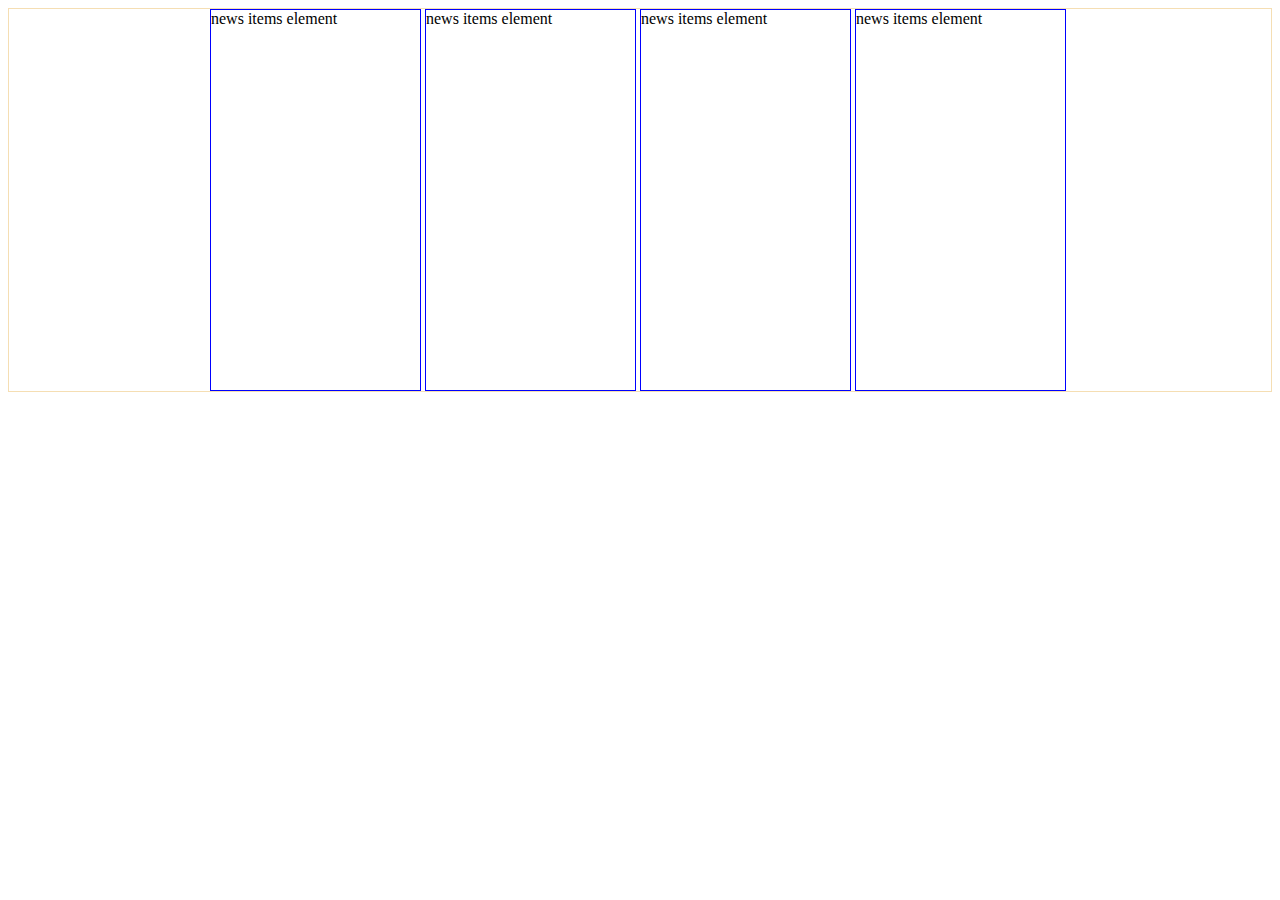
<file: CSSBOXMODEL/index.html>
<!DOCTYPE html>
<html lang="en">

<head>
    <meta charset="UTF-8">
    <meta http-equiv="X-UA-Compatible" content="IE=edge">
    <meta name="viewport" content="width=device-width, initial-scale=1.0">
    <link rel="stylesheet" href="css/style.css">
    <title>Document</title>
</head>

<body>
    <section class="news">
        <div class="news-items">
            <div class="news-items-element">news items element</div>
            <div class="news-items-element">news items element</div>
            <div class="news-items-element">news items element</div>
            <div class="news-items-element">news items element</div>
        </div>
    </section>

</body>

</html>
</file>
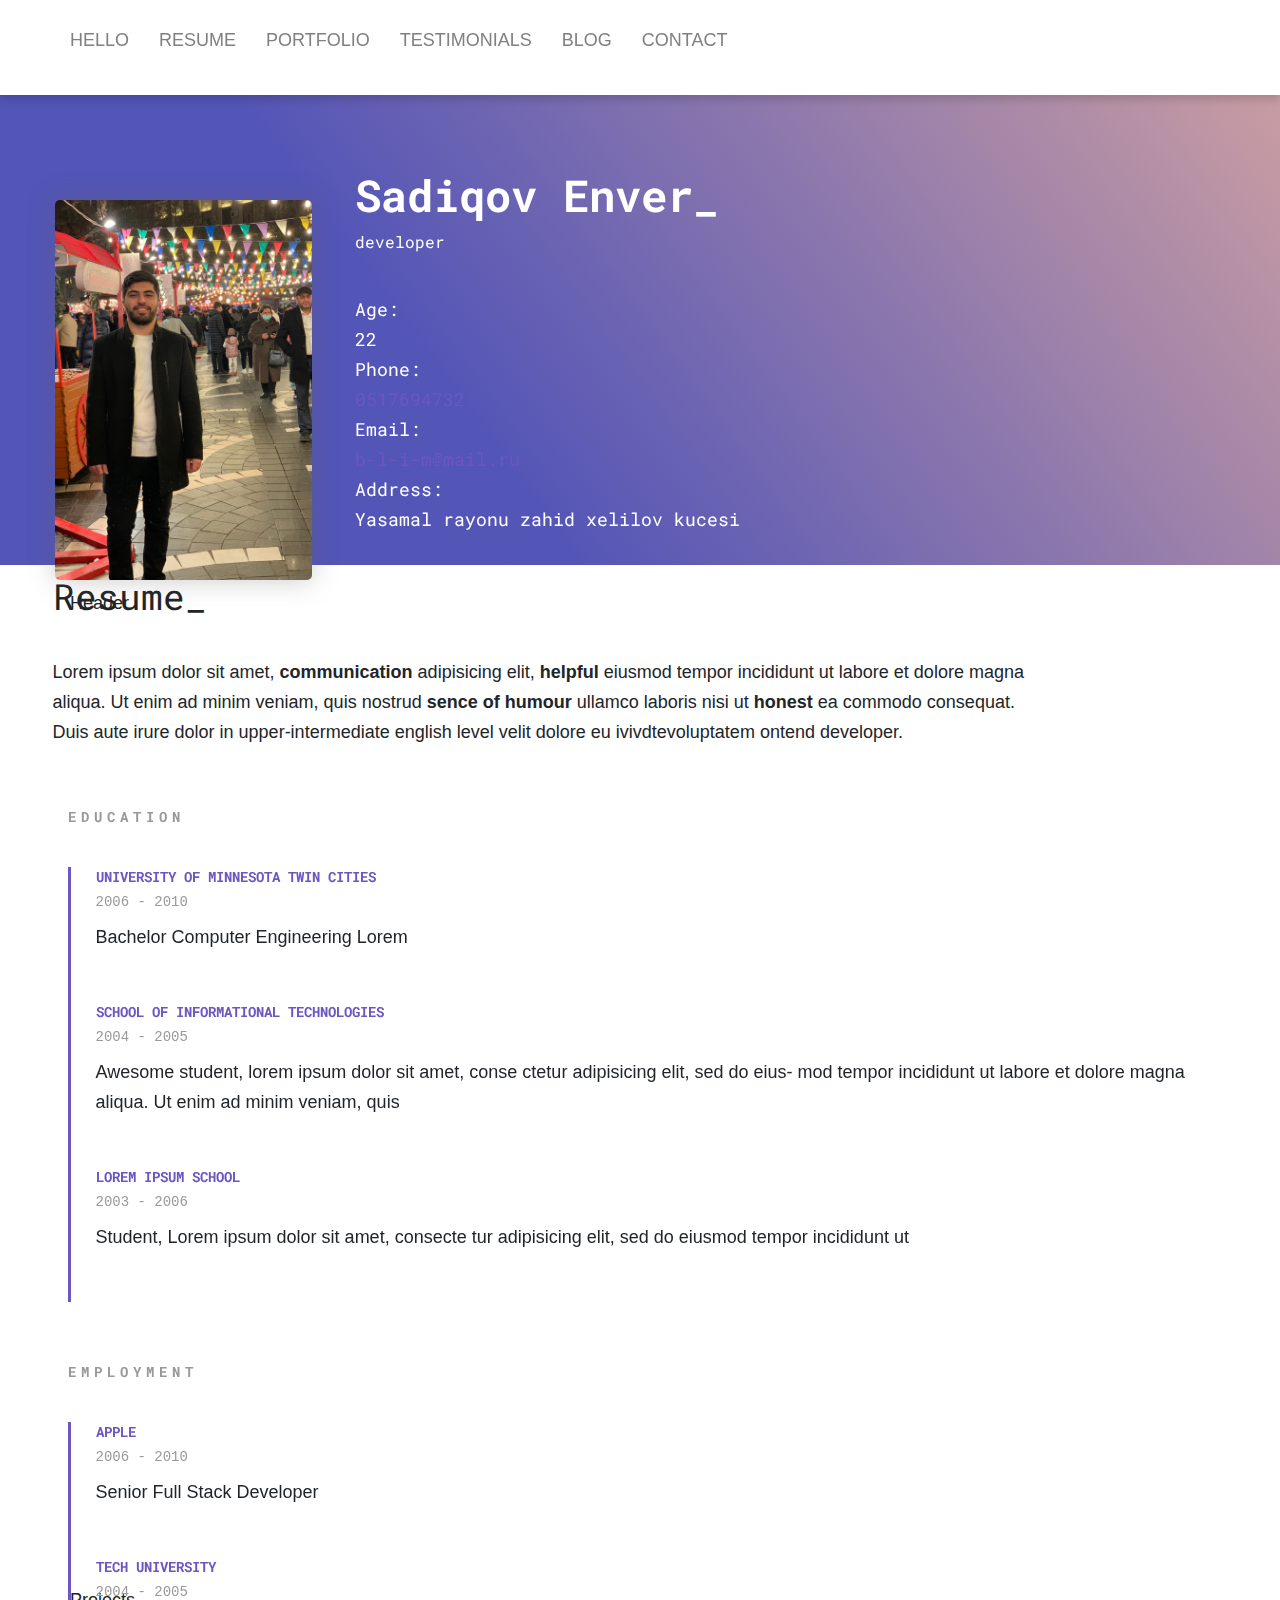
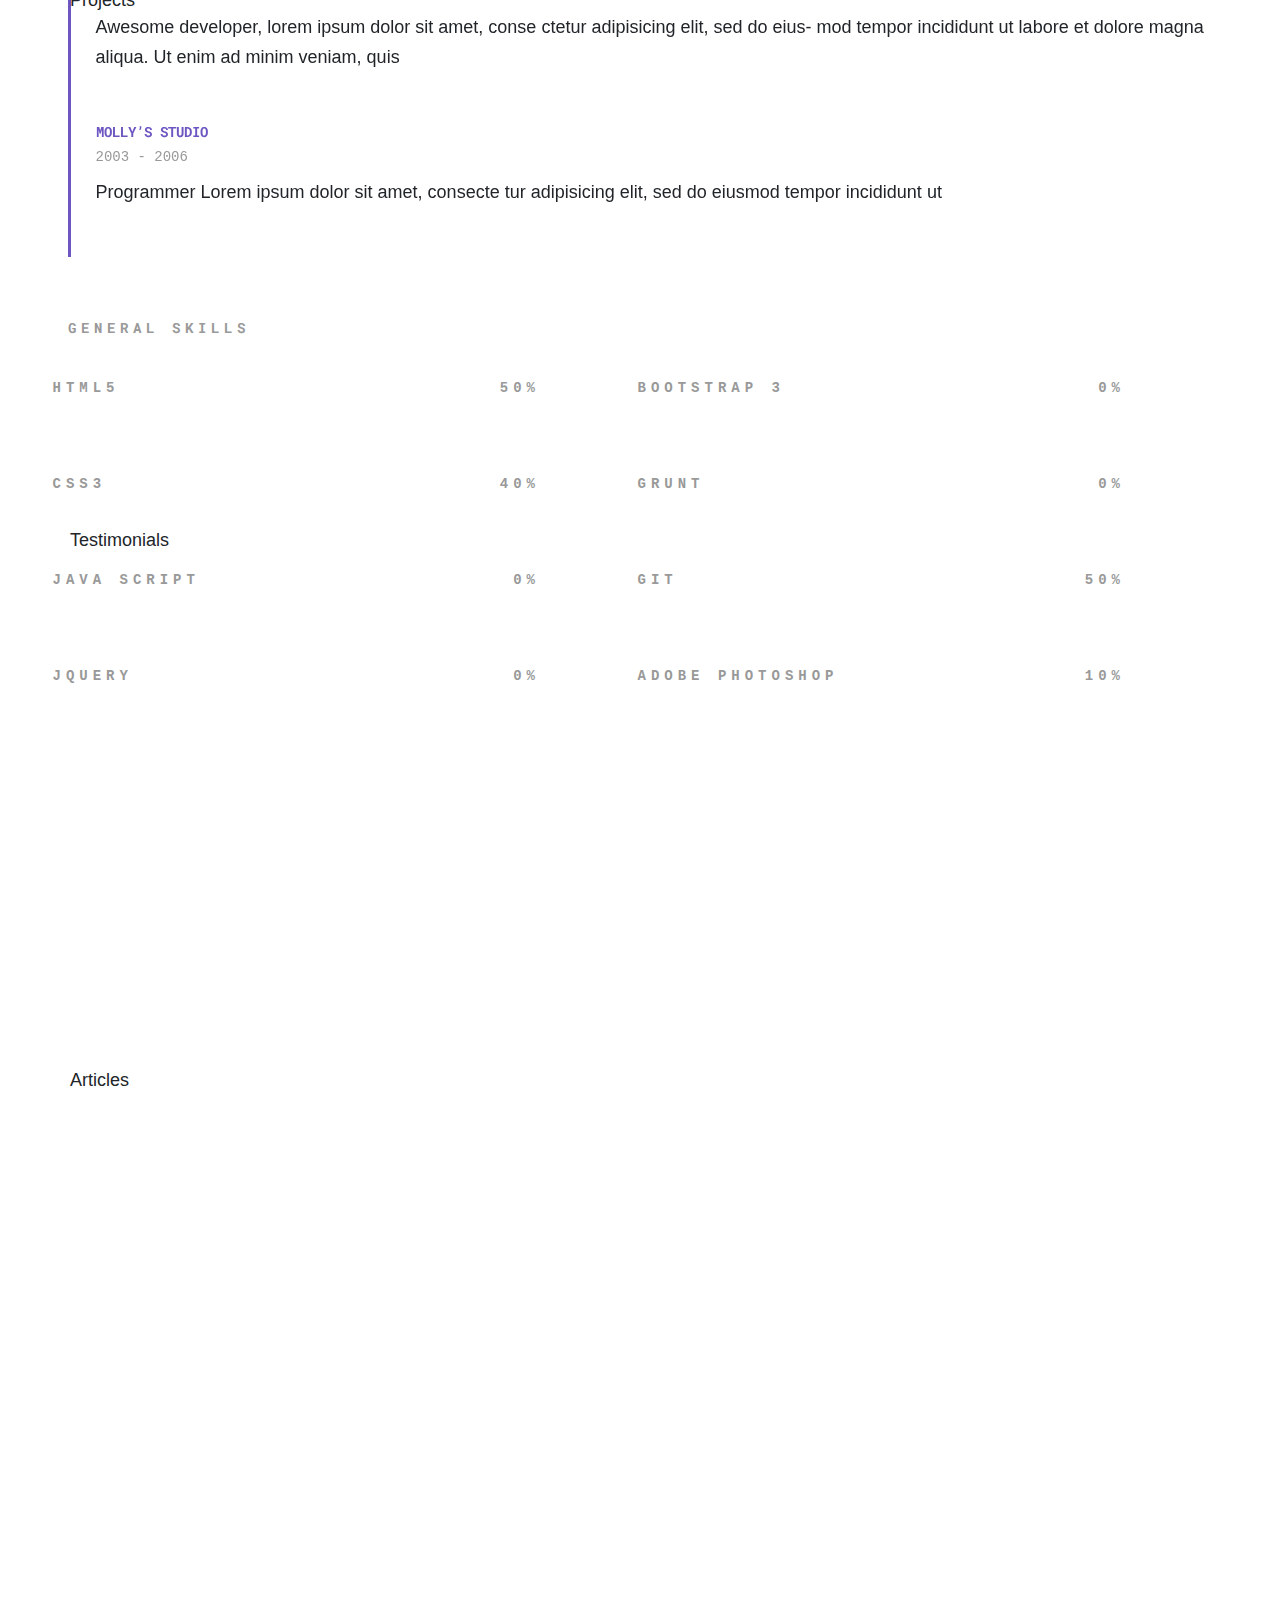
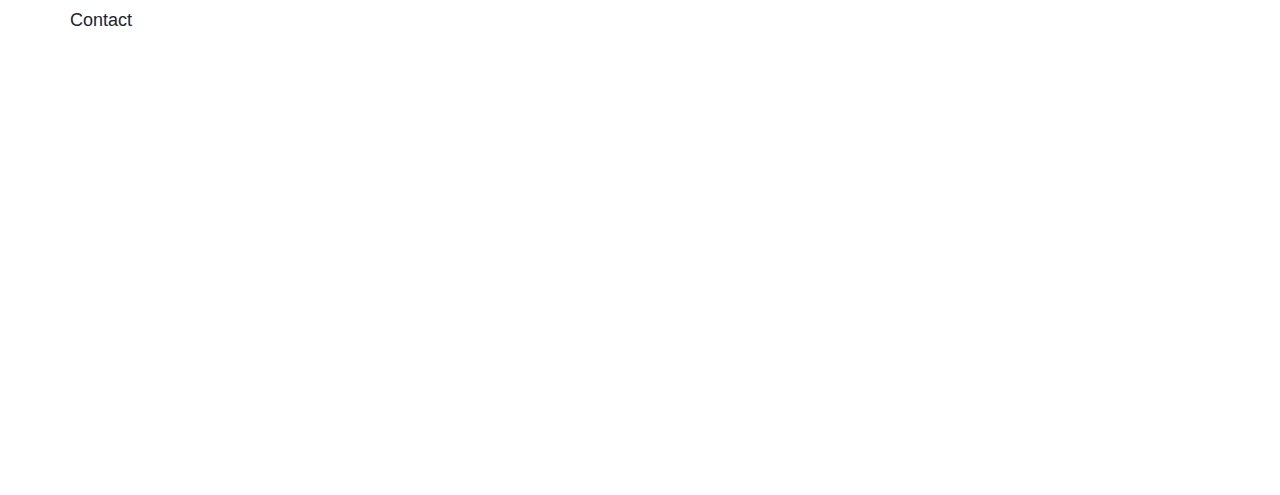
<file: Projectstar/index.html>
<!DOCTYPE html>
<html lang="en">

<head>
    <meta charset="UTF-8">
    <meta http-equiv="X-UA-Compatible" content="IE=edge">
    <meta name="viewport" content="width=device-width, initial-scale=1.0">
    <link rel="preconnect" href="https://fonts.googleapis.com">
    <link rel="preconnect" href="https://fonts.gstatic.com" crossorigin>
    <link href="https://fonts.googleapis.com/css2?family=Roboto+Mono:wght@100;200;500;600;700&display=swap" rel="stylesheet">
    <link rel="stylesheet" href="css/reset.css">
    <link rel="stylesheet" href="css/style.css">

    <title>PORTFOLIO</title>

</head>

<body>
  <!-- navbar start -->
    <section id="navbar">
        <div class="container">
            <div class="navbar">
                <ul>
                    <li>
                        <a href="#header">Hello</a>
                    </li>
                    <li>
                        <a href="#resume">Resume</a>
                    </li>
                    <li>
                        <a href="#projects">Portfolio</a>
                    </li>
                    <li>
                        <a href="#testimonials">Testimonials</a>
                    </li>
                    <li>
                        <a href="#blog">Blog</a>
                    </li>
                    <li>
                        <a href="#contact">Contact</a>
                    </li>
                </ul>
            </div>
        </div>
    </section>
    <!-- navbar finis -->

    <!-- header start -->
    <section id="header">
        <div class="container">
          <div class="row personal-profile">
            <div class="col-md-4 personal-profile__avatar">
              <img class="" src="avatar.png" alt="avatar">
            </div>
            <div class="col-md-8">
              <p class="personal-profile__name">Sadiqov Enver_</p>
              <p class="personal-profile__work">developer</p>
              <div class="personal-profile__contacts">
                <dl class="contact-list contact-list__opacity-titles">
                  <dt>Age:</dt>
                  <dd>22</dd>
                  <dt>Phone:</dt>
                  <dd><a href="tel:0517694732">0517694732</a></dd>
                  <dt>Email:</dt>
                  <dd><a href="b-l-i-m@mail.ru">b-l-i-m@mail.ru</a></dd>
                  <dt>Address:</dt>
                  <dd>Yasamal rayonu zahid xelilov kucesi</dd>
                </dl>
              </div>
              <p class="personal-profile__social">
                <a href="" target="_blank"><i class="fa fa-github"></i></a>
                <a href="" target="_blank"><i class="fa fa-linkedin-square"></i></a>
                <a href="" target="_blank"><i class="fa fa-facebook-square"></i></a>
              </p>
            </div>
          </div>

            <div class="header">
                <h1>Header</h1>
            </div>
        </div>
    </section>
    <!-- header finis -->

    <!-- Hello start-->
   
    <!-- Hello finis-->

    <!-- Resume start -->
      
        <section id="resume" class="container section">
            <div class="row">
              <div class="col-md-10">
                <h2 id="resume_header" class="section__title">Resume_</h2>
                <p class="section__description">
                  Lorem ipsum dolor sit amet, <i><b>communication</b></i> adipisicing elit, <i><b>helpful</b></i> eiusmod
                  tempor incididunt ut labore et dolore magna aliqua. Ut enim ad minim veniam, quis nostrud <i><b>sence of
                  humour</b></i> ullamco laboris nisi ut <i><b>honest</b></i> ea commodo consequat. Duis aute irure dolor in
                  upper-intermediate english level velit  dolore eu ivivdtevoluptatem ontend developer.
                </p>
              </div>
            </div>
            <div class="row">
              <div class="col-md-8 section__resume resume-list">
                <h3 class="resume-list_title">education</h3>
                <div class="resume-list__block">
                  <p class="resume-list__block-title">University of Minnesota Twin Cities </p>
                  <p class="resume-list__block-date">2006 - 2010</p>
                  <p>
                    Bachelor Computer Engineering Lorem
                  </p>
                </div>
                <div class="resume-list__block">
                  <p class="resume-list__block-title">School of Informational technologies</p>
                  <p class="resume-list__block-date">2004 - 2005</p>
                  <p>
                    Awesome student, lorem ipsum dolor sit amet, conse ctetur adipisicing elit, sed do eius-
                    mod tempor incididunt ut labore et dolore magna aliqua. Ut enim ad minim veniam, quis
                  </p>
                </div>
                <div class="resume-list__block">
                  <p class="resume-list__block-title">Lorem Ipsum School</p>
                  <p class="resume-list__block-date">2003 - 2006</p>
                  <p>
                    Student, Lorem ipsum dolor sit amet, consecte tur adipisicing elit, sed do eiusmod tempor
                    incididunt ut
                  </p>
                </div>
              </div>
            </div>
            <div class="row">
              <div class="col-md-8 section__resume resume-list">
                <h3 class="resume-list_title">employment</h3>
                <div class="resume-list__block">
                  <p class="resume-list__block-title">Apple</p>
                  <p class="resume-list__block-date">2006 - 2010</p>
                  <p>
                    Senior Full Stack Developer
                  </p>
                </div>
                <div class="resume-list__block">
                  <p class="resume-list__block-title">Tech university</p>
                  <p class="resume-list__block-date">2004 - 2005</p>
                  <p>
                    Awesome developer, lorem ipsum dolor sit amet, conse ctetur adipisicing elit, sed do eius-
                    mod tempor incididunt ut labore et dolore magna aliqua. Ut enim ad minim veniam, quis
                  </p>
                </div>
                <div class="resume-list__block">
                  <p class="resume-list__block-title">Molly’s studio</p>
                  <p class="resume-list__block-date">2003 - 2006</p>
                  <p>
                    Programmer Lorem ipsum dolor sit amet, consecte tur adipisicing elit, sed do eiusmod tempor
                    incididunt ut
                  </p>
                </div>
              </div>
            </div>
            <div class="row section__resume progress-list js-progress-list">
              <div class="col-md-12">
                <h3 class="progress-list__title">general skills</h3>
              </div>
              <div class="col-md-5 mr-auto">
                <div class="progress-list__skill">
                  <p>
                    <span class="progress-list__skill-title">html5</span>
                    <span class="progress-list__skill-value">50%</span>
                  </p>
                  <div class="progress">
                    <div class="progress-bar" role="progressbar" aria-valuenow="80" aria-valuemin="0" aria-valuemax="100" >
                    </div>
                  </div>
                </div>
                <div class="progress-list__skill">
                  <p>
                    <span class="progress-list__skill-title">css3</span>
                    <span class="progress-list__skill-value">40%</span>
                  </p>
                  <div class="progress">
                    <div class="progress-bar" role="progressbar" aria-valuenow="70" aria-valuemin="0" aria-valuemax="100">
                    </div>
                  </div>
                </div>
                <div class="progress-list__skill">
                  <p>
                    <span class="progress-list__skill-title">java script</span>
                    <span class="progress-list__skill-value">0%</span>
                  </p>
                  <div class="progress">
                    <div class="progress-bar" role="progressbar" aria-valuenow="90" aria-valuemin="0" aria-valuemax="100">
                    </div>
                  </div>
                </div>
                <div class="progress-list__skill">
                  <p>
                    <span class="progress-list__skill-title">jquery</span>
                    <span class="progress-list__skill-value">0%</span>
                  </p>
                  <div class="progress">
                    <div class="progress-bar" role="progressbar" aria-valuenow="80" aria-valuemin="0" aria-valuemax="100">
                    </div>
                  </div>
                </div>
              </div>
              <div class="col-md-5 mr-auto">
                <div class="progress-list__skill">
                  <p>
                    <span class="progress-list__skill-title">bootstrap 3</span>
                    <span class="progress-list__skill-value">0%</span>
                  </p>
                  <div class="progress">
                    <div class="progress-bar" role="progressbar" aria-valuenow="80" aria-valuemin="0" aria-valuemax="100">
                    </div>
                  </div>
                </div>
                <div class="progress-list__skill">
                  <p>
                    <span class="progress-list__skill-title">grunt</span>
                    <span class="progress-list__skill-value">0%</span>
                  </p>
                  <div class="progress">
                    <div class="progress-bar" role="progressbar" aria-valuenow="60" aria-valuemin="0" aria-valuemax="100">
                    </div>
                  </div>
                </div>
                <div class="progress-list__skill">
                  <p>
                    <span class="progress-list__skill-title">git</span>
                    <span class="progress-list__skill-value">50%</span>
                  </p>
                  <div class="progress">
                    <div class="progress-bar" role="progressbar" aria-valuenow="90" aria-valuemin="0" aria-valuemax="100">
                    </div>
                  </div>
                </div>
                <div class="progress-list__skill">
                  <p>
                    <span class="progress-list__skill-title">adobe photoshop</span>
                    <span class="progress-list__skill-value">10%</span>
                  </p>
                  <div class="progress">
                    <div class="progress-bar" role="progressbar" aria-valuenow="80" aria-valuemin="0" aria-valuemax="100">
                    </div>
                  </div>
                </div>
              </div>
            </div>
          </section>
    
    <!-- recume finis -->
    </section>
    <!-- Resume finis -->
   

    <!-- Projects start --> 
    <section id="projects">
      <div class="container">
          <div class="projects">
              <h1>Projects</h1>
          </div>
      </div>
  </section>
    <!-- Projecrt finis -->

    <!-- Testimonials start -->
    <section id="testimonials">
        <div class="container">
            <div class="testimonials">
                <h1>Testimonials</h1>
            </div>
        </div>
    </section>
    <!-- Testimonials finis -->

    <!-- Articles start -->
    <section id="articles">
      <div class="container">
          <div class="articles">
              <h1>Articles</h1>
          </div>
      </div>
  </section>
 <!-- Articles finis -->

<!--Contact start-->
<section id="contact">
  <div class="container">
      <div class="contact">
          <h1>Contact</h1>
      </div>
  </div>
</section>
<!-- contact finis -->
</body>

</html>
</file>
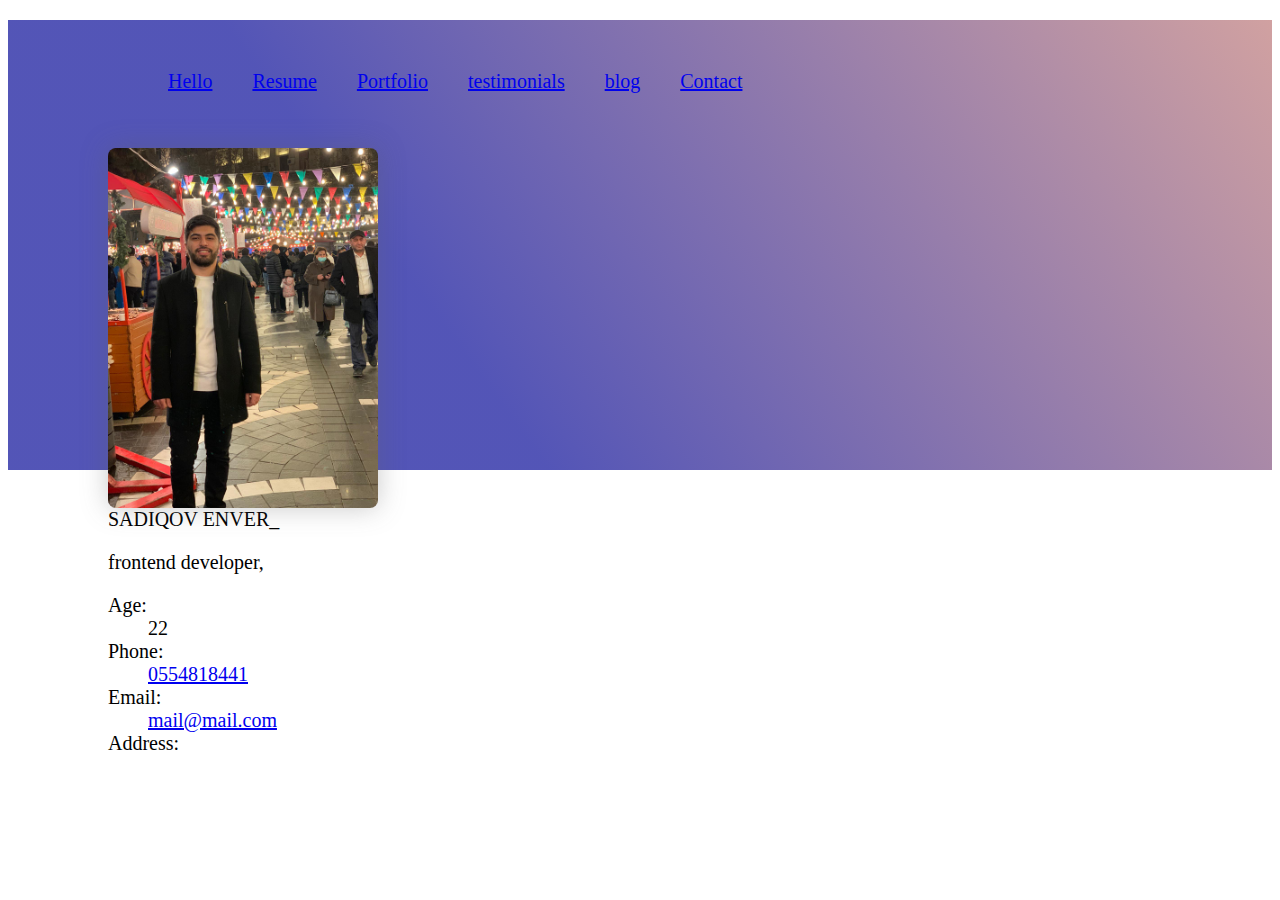
<file: Works/portfolyo/index.html>
<!DOCTYPE html>
<html lang="en">
<head>
    <meta charset="UTF-8">
    <meta http-equiv="X-UA-Compatible" content="IE=edge">
    <meta name="viewport" content="width=device-width, initial-scale=1.0">
    <link rel="stylesheet" href="https://necolas.github.io/normalize.css/8.0.1/normalize.css">
    <link rel="stylesheet" href="css/style.css">

    <title>PORTFOLIO</title>

</head>

<body>
    <!-- mail header start -->
    <SECTION class="mail-header1">
    <div class="container">
    <div class="row-menu">
        <div class="item-menu">

            <ul>
            <li><a href="#hello">Hello</a></li>
            <li><a href="#resume">Resume</a></li>
            <li><a href="#portfolio">Portfolio</a></li>
            <li><a href="#testimonials">testimonials</a></li>
            <li><a href="#blog">blog</a></li>
            <li><a href="#contact">Contact</a></li>
          </ul>
        </div>
    
        <!-- mail header finis -->
       
    <div class="row-profile">
            <div class="item-profile-avatar">
                <img class="" src="avatar.png" alt="avatar">      
            </div>
            <div class="col-md-8">
                
            <p class="personal-profile__name">SADIQOV ENVER_</p>
            <p class="personal-profile__work">frontend developer, </p>
            <div class="personal-profile__contacts">
              <dl class="contact-list contact-list__opacity-titles">
                <dt>Age:</dt>
                <dd>22</dd>
                <dt>Phone:</dt>
                <dd><a href="tel:0554818441">0554818441</a></dd>
                <dt>Email:</dt>
                <dd><a href="B-L-I-M">mail@mail.com</a></dd>
                <dt>Address:</dt>
               
              </dl>
            </div>
            </div>
        
            
               </div>
               </div>

               </div>
    



</div>

</div>
    </SECTION>
</body>
</html>
</file>
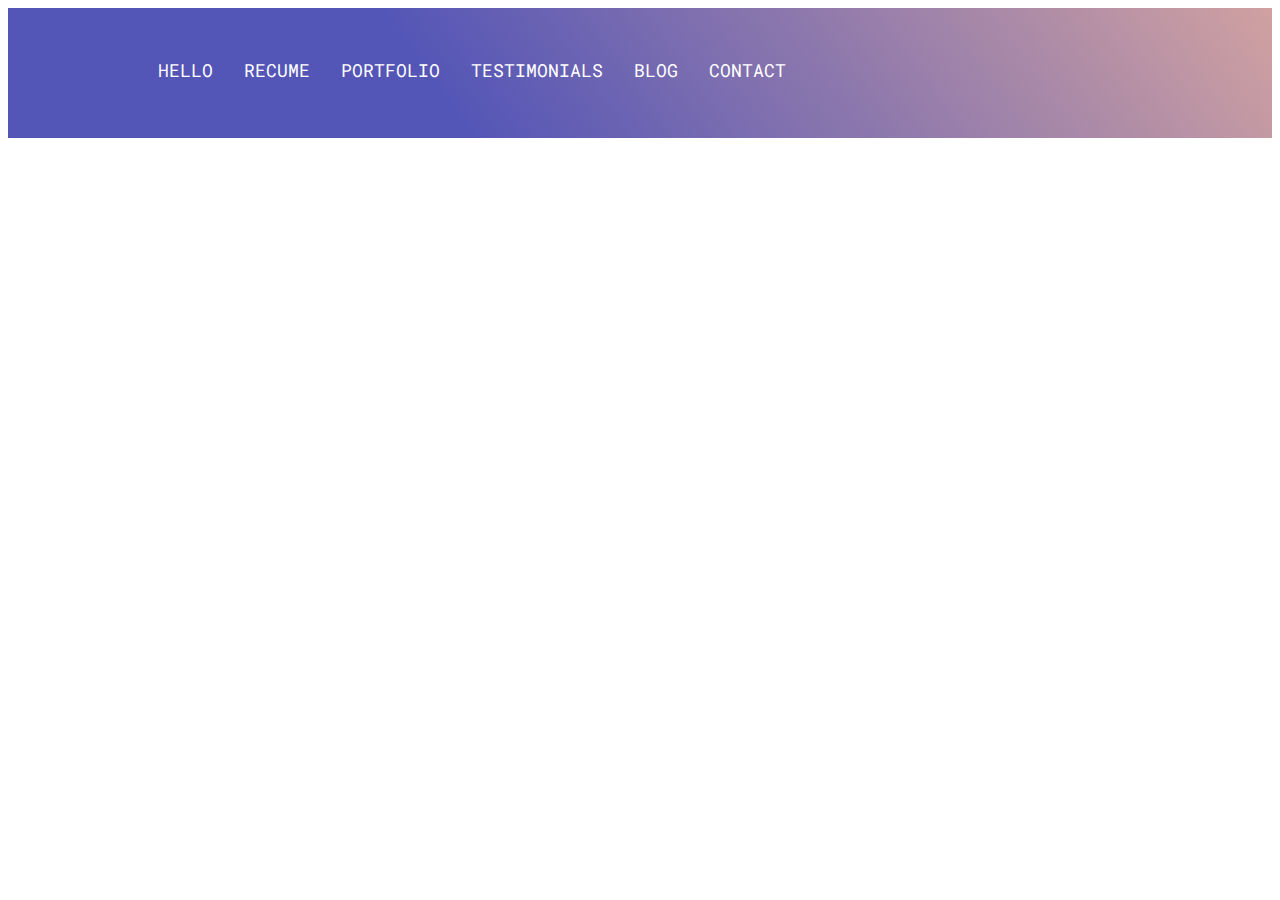
<file: Works/yenisi/index.html>
<!DOCTYPE html>
<html lang="en">
<head>
    <meta charset="UTF-8">
    <meta http-equiv="X-UA-Compatible" content="IE=edge">
    <link rel="preconnect" href="https://fonts.googleapis.com">
<link rel="preconnect" href="https://fonts.gstatic.com" crossorigin>
<link href="https://fonts.googleapis.com/css2?family=Roboto+Mono:wght@400;500;600&display=swap" rel="stylesheet">
    <meta name="viewport" content="width=device-width, initial-scale=1.0">
    <link rel="stylesheet" href="https://necolas.github.io/normalize.css/8.0.1/normalize.css">
    <link rel="stylesheet" href="ProjectStart/style.css">
    <title>Document</title>
</head>

<body>
    <section class="menu">
        <div class="menu-container">
            
            <span>
            <div class="div-menu-item">HELLO</div>
            <div class="div-menu-item">RECUME</div>
            <div class="div-menu-item">PORTFOLIO</div>
            <div class="div-menu-item">TESTIMONIALS</div>
            <div class="div-menu-item">BLOG</div>
            <div class="div-menu-item">CONTACT</div>
        
        </span>
            
                    </div>

    </section>

    
</body>
</html>
</file>
<file: CSSBOXMODEL/css/style.css>
.news {
    border: 1px solid wheat
}

.news-items {
   
    width: 860px;
    margin: 0px auto;
}

.news-items-element {
    border: 1px solid blue;
    display: inline-block;
    width: 209px;
    height: 380px;
    margin: 0px auto 
    
}
</file>
<file: Projectstar/css/style.css>
body {
    font-family: 'Roboto Mono', monospace;
    font-family: ROBOTO,sans-serif;
    font-size: 18px;
     font-weight: 400;
    line-height: 30px;
    color: #212529;}
html {
    scroll-behavior: smooth;
}
section {
    padding: 40px 0px;
   
}
.container {
    width: 1200px;
    margin: 0 auto;
}
#header {
    height: 485px;
    background-image: url(https://previews.aspirity.com/spirit/assets/img/img_bg_header.jpg);
    background-size: cover;
    background-position: center center;
    position: relative;
}

#header:after {
    content: '';
    width: 100%;
    height: 100%;
    position: absolute;
    top: 0px;
    left: 0px;
    background: linear-gradient(54deg, rgba(74, 76, 179, .95) 34%, hsla(0, 34%, 71%, .95));
}

#navbar {
    position: fixed;
    background-color: white;
    top: -15px;
    left: 0px;
    z-index: 4;
    width: 100vw;
    box-shadow: 0 5px 8px 0 rgb(0 0 0 / 14%);
}

.navbar ul {
    display: flex;
}

.navbar ul li a {
    text-decoration: none;
    color: gray;
    text-transform: uppercase;
    padding-right: 30px;}

#hello,
#resume,
#projects,
#testimonials,
#articles,
#contact {
    height: 50vh;
    padding-top: 50px;
    border: 2px sol;
}

/* HEADER START*/
    .personal-profile {
    color: #fff;
    font-family: Roboto Mono,monospace;
    padding-top: 90px;}

    .col-md-4 .personal-profile__avatar{
      z-index: 4;}

    .personal-profile .personal-profile__avatar img {
        border-radius: 5px;
        box-shadow: 0 0 27px rgb(96 96 96 / 34%);
        width: 90%;
        height: 380px;
        -o-object-fit: cover;
        object-fit: cover;
        margin-top: 70px;
        position: relative;
        z-index: 2;}
               
      .col-md-8 {
        margin-left: 15px;
        z-index: 4;}

        .personal-profile .personal-profile__name {
        font-size: 44px;
        line-height: 50px;
        font-weight: 700;
        margin-top: 40px;
        margin-bottom: 10px;}

            .personal-profile .personal-profile__work {
                font-size: 16px;
                line-height: 24px;
                margin-bottom: 40px; }

                .personal-profile .personal-profile__contacts {
                    margin-bottom: 20px; }

/* HEADER FINIS */
 
/* about start */
.section {
    padding-top: 60px;
    padding-bottom: 60px;}
    .container {
        max-width: 1140px;
        margin-right: auto;
        margin-left: auto;
        padding-right: 15px;
        padding-left: 15px;
        width: 100%;} 

        .site-btn {
            background-color: #6d56c1;
            height: 50px;
            border-radius: 35px;
            font-size: 18px;
            line-height: 50px;
            text-transform: uppercase;
            padding: 15px;
            min-width: 170px;
            text-align: center;
            display: inline-block;
            color: #fff!important;
            font-weight: 600;
            overflow: hidden;
            -webkit-border-radius: 35px;
            -moz-border-radius: 35px;
            -ms-border-radius: 35px;
            -o-border-radius: 35px;}

            a {
                color: #6d56c1;
                transition: all .3s;
                position: relative;
                text-decoration: none;
                cursor: pointer;}

/* resume start */
#resume {
    height: 100vh;
    padding-top: 1px;
    padding-left: 40px;}

.row {
    display: -webkit-box;
    display: -ms-flexbox;
    display: flex;
    -ms-flex-wrap: wrap;
    flex-wrap: wrap;
    margin-right: -30px;
    margin-left: -15px;}

.col-md-10 {
    -webkit-box-flex: 0;
    -ms-flex: 0 0 83.33333%;
    flex: 0 0 83.33333%;
    max-width: 83.33333%;}


    .section .section__title {
        margin-bottom: 40px;
        font-size: 36px;
        line-height: 42px;
        font-family: Roboto Mono,monospace;}

        .section .section__description {
            margin-bottom: 30px;}

            p {
                margin-top: 0px;}
                b, strong {
                    font-weight: inherit;
                    font-weight: bolder;}
                    .resume-list {
                        margin-top: 30px;
                        margin-bottom: 30px;}

                        .resume-list .resume-list_title {
                            font-family: Roboto Mono, monospace;
                            font-size: 14px;
                            line-height: 20px;
                            letter-spacing: 5px;
                            text-transform: uppercase;
                            font-weight: 700;
                            color: #999;
                    
                            margin-bottom: 40px;}

                            .resume-list .resume-list__block {
                                border-left: 3px solid #6d56c1;
                            
                                padding-bottom: 50px; }  
                                .resume-list .resume-list__block-title {
                                    text-transform: uppercase;
                                    color: #6d56c1;
                                    font-size: 14px;
                                    line-height: 20px;
                                    font-family: Roboto Mono,monospace;
                                    font-weight: 700;
                                    padding-bottom: 5px; }               
                        
                            .resume-list .resume-list__block p {
                                margin: 0;}
                                .resume-list .resume-list__block-date {
                                    font-family: Inconsolata,monospace;
                                    font-size: 14px;
                                    line-height: 20px;
                                    color: #999;
                                    padding-bottom: 10px}

                                    .progress-list {
                                        margin-top: 31px; }

                                    .col-md-12 {
                                        -webkit-box-flex: 0;
                                        -ms-flex: 0 0 100%;
                                        flex: 0 0 100%;
                                        max-width: 100%;
                                        position: relative;
                                        width: 100%;
                                        min-height: 1px;
                                        padding-right: 15px;}

                     .progress-list .progress-list__title, .progress-list p {
                     font-size: 14px;
                     line-height: 20px;
                     text-transform: uppercase; 
                     font-family: Roboto Mono,monospace;
                     letter-spacing: 5px;
                     font-weight: 700;
                     color: #999;
                     margin-bottom: 40px;}

    .mr-auto {
        margin-right: auto!important;}

    .col-md-5 {
        -webkit-box-flex: 0;
        -ms-flex: 0 0 41.66667%;
        flex: 0 0 41.66667%;
        max-width: 41.66667%;}

        .progress-list p {
            width: 100%;
            font-family: Inconsolata,monospace;}

             .progress-list .progress-list__title, .progress-list p {
                font-size: 14px;
                line-height: 20px;
                text-transform: uppercase;}

                .progress-list p .progress-list__skill-value {
                    float: right;}

                .progress-list .progress {
                    height: 6px;
                    margin-bottom: 30px; } 

.progress-list .progress .progress-bar {
    background-color: #6d56c1;
    width: 80%;}
    
/* resume start */
#resume {
    height: 100vh;
    padding-top: 90px;
    padding-left: 60px;
}
.row {
    display: -webkit-box;
    display: -ms-flexbox;
    display: flex;
    -ms-flex-wrap: wrap;
    flex-wrap: wrap;
    margin-right: -15px;
    margin-left: -15px;
}
.col-md-10 {
    -webkit-box-flex: 0;
    -ms-flex: 0 0 83.33333%;
    flex: 0 0 83.33333%;
    max-width: 83.33333%;}

    .section .section__title {
        margin-bottom: 40px;
        font-size: 36px;
        line-height: 42px;
        font-family: Roboto Mono,monospace;}

        .section .section__description {
            margin-bottom: 30px;}

            p {
                margin-top: 0px;}

                b, strong {
                    font-weight: inherit;
                    font-weight: bolder;}

                    .resume-list {

                        margin-top: 30px;
                        margin-bottom: 30px;}

                        .resume-list .resume-list_title {
                            font-family: Roboto Mono, monospace;
                            font-size: 14px;
                            line-height: 20px;
                            letter-spacing: 5px;
                            text-transform: uppercase;
                            font-weight: 700;
                            color: #999;
                    
                            margin-bottom: 40px;}

                            .resume-list .resume-list__block {
                                border-left: 3px solid #6d56c1;
                                padding-left: 25px;
                                padding-bottom: 50px; }  

                                .resume-list .resume-list__block-title {
                                    text-transform: uppercase;
                                    color: #6d56c1;
                                    font-size: 14px;
                                    line-height: 20px;
                                    font-family: Roboto Mono,monospace;
                                    font-weight: 700;
                                    padding-bottom: 5px; }               
                        
                            .resume-list .resume-list__block p {
                                margin: 0;}

                                .resume-list .resume-list__block-date {
                                    font-family: Inconsolata,monospace;
                                    font-size: 14px;
                                    line-height: 20px;
                                    color: #999;
                                    padding-bottom: 10px}

                                    .progress-list {
                                        margin-top: 31px; }

                                    .col-md-12 {
                                        -webkit-box-flex: 0;
                                        -ms-flex: 0 0 100%;
                                        flex: 0 0 100%;
                                        max-width: 100%;
                                        position: relative;
                                        width: 100%;
                                        min-height: 1px;
                                        padding-right: 15px;
                                        padding-left: 15px;}

                     .progress-list .progress-list__title, .progress-list p {
                        font-size: 14px;
                        line-height: 20px;
                      text-transform: uppercase; 
                      font-family: Roboto Mono,monospace;
                     letter-spacing: 5px;
                     font-weight: 700;
    color: #999;
    margin-bottom: 40px;}

    .mr-auto {
        margin-right: auto!important;
    }
    .col-md-5 {
        -webkit-box-flex: 0;
        -ms-flex: 0 0 41.66667%;
        flex: 0 0 41.66667%;
        max-width: 41.66667%;}

        .progress-list p {
            width: 100%;
            font-family: Inconsolata,monospace;
             }
             .progress-list .progress-list__title, .progress-list p {
                font-size: 14px;
                line-height: 20px;
                text-transform: uppercase;}

                .progress-list p .progress-list__skill-value {
                    float: right;
                }
                .progress-list .progress {
                    height: 6px;
                    margin-bottom: 30px; }
                
.progress-list .progress .progress-bar {
    background-color: #6d56c1;
    width: 80%;}

    #resume {
        height: 100vh;
        padding-top: 10px;
        padding-left: 10px;}
</file>
<file: Works/portfolyo/css/style.css>
/* mail header start */
.mail-header1 {

    background: linear-gradient(54deg,rgba(74,76,179,.95) 34%,hsla(0,34%,71%,.95));
 }
.container { 
    width: 900px;
    height: 450px; 
    padding-right: 15px;
    padding-left: 15px;
    

}
.row-menu {
   
    padding-left: 85px;
    font-size: 20px;
    transition: all 0.9ms linear;

}
.item-menu ul li {
    margin-top: 50px;
    text-decoration: none;
    display: inline-block;
    padding: 0px 15px;
    transition: all .4s linear;

}
.item-menu ul li a {
margin-left: 5px;

 }
/* finis header */


.row-profile {
    height: 395px;
    max-width: 1197px;

}
.item-profile-avatar img {
    width: 270PX;
    border-radius: 8px;
    box-shadow: 0 0 27px rgb(96 96 96 / 34%);
    height: 360px;
    -o-object-fit: cover;
    object-fit: cover;
    margin-top: 10px;
    position: relative;
    top: 25px;
}
</file>
<file: Works/yenisi/ProjectStart/style.css>
/* menu */
body {
    font-family: 'Roboto Mono', monospace;

    font-size: 15px;
}

.menu{

    height: 50px;
padding: 40px;
background: linear-gradient(54deg,rgba(74,76,179,.95) 34%,hsla(0,34%,71%,.95));
color: white;

}

.menu-container {
    margin: 0px auto;
    width: 660px;
    margin-left: 100px;
    font-size: 1.2em;

}

.menu-container span:hover {
    color: #999;

    cursor: pointer 

}
.div-menu-item {

display: inline-block;
padding: 10px;
justify-content: space-around;

}
</file>
